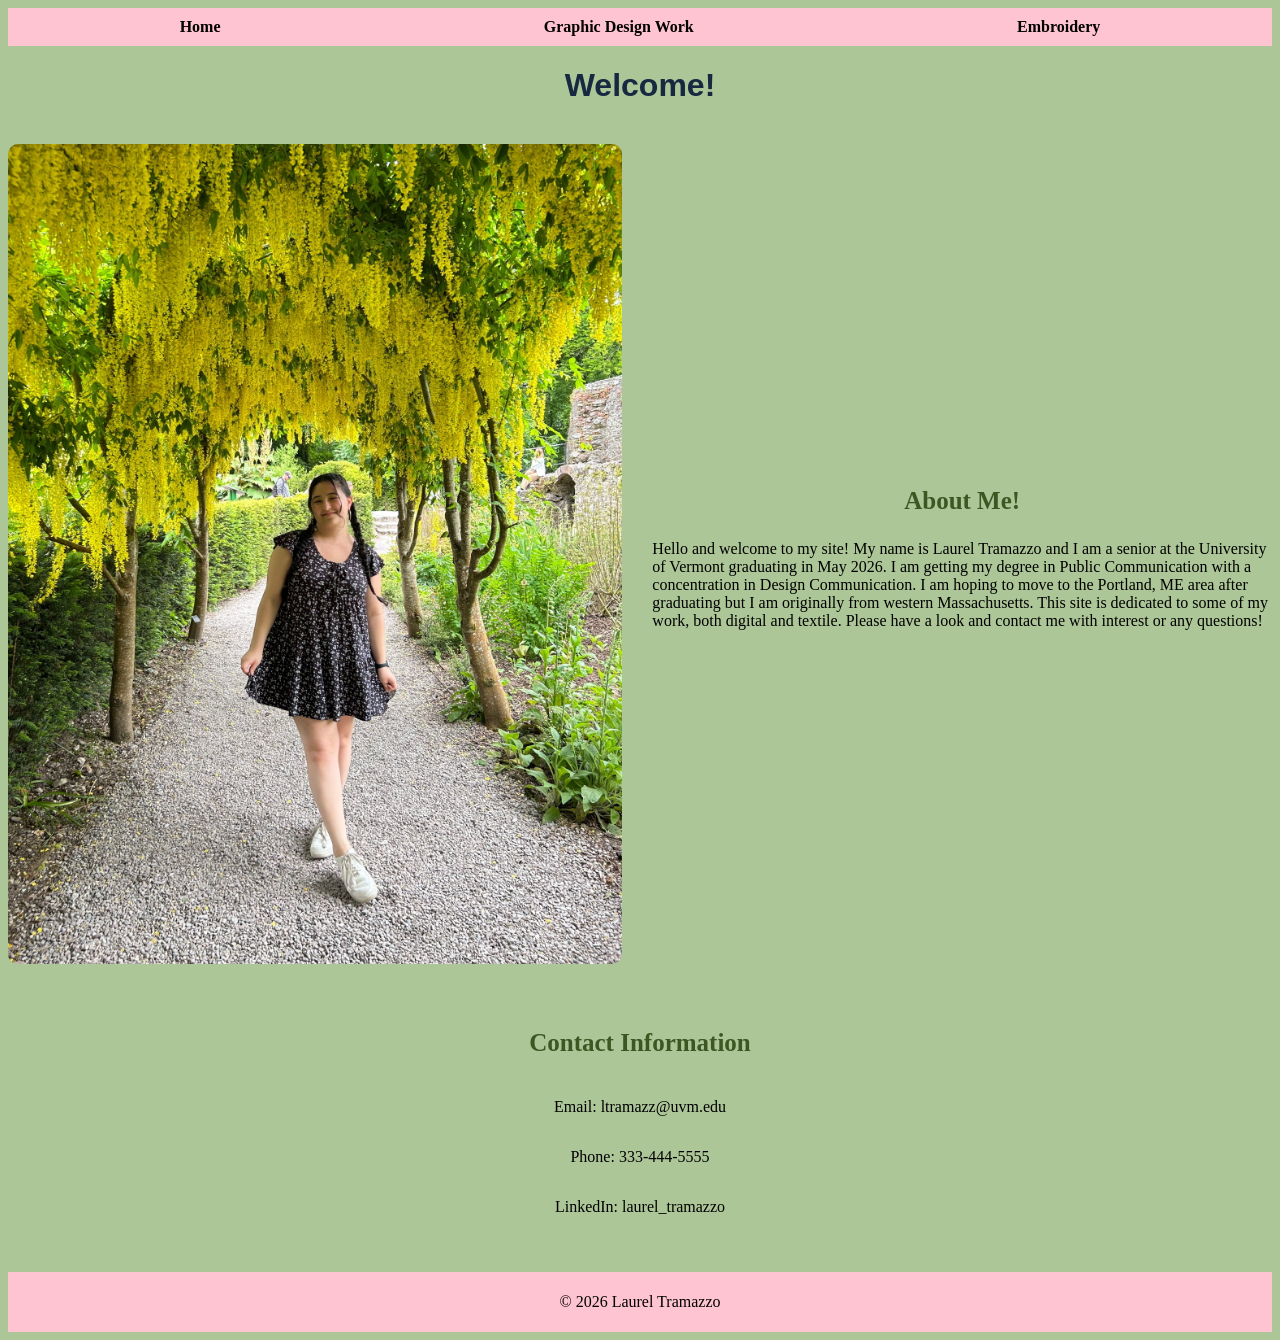
<file: index.html>
<!DOCTYPE html>
<html lang="en">

<head>
    <meta charset="UTF-8">
    <meta name="viewport" content="width=device-width, initial-scale=1.0">
    <title>Home</title>
    <link rel="stylesheet" type="text/css" href="style.css">
</head>

<body>

    <nav class="navbar">
        <a href="index.html">Home</a>
        <a href="Graphicwork.html">Graphic Design Work</a>
        <a href="Embroidery.html">Embroidery</a>
    </nav>

    <h1>Welcome!</h1>

    <div class="about-section">
        <div class="about-image">
            <img src="Images/website photo.jpg" height="500" alt="A photo of me in Ireland">
        </div>
        <div class="about-text">
            <h3>About Me!</h3>

            <p>Hello and welcome to my site! My name is Laurel Tramazzo and I am a senior at the University of Vermont
                graduating in May 2026. I am getting my degree in Public Communication with a concentration in Design
                Communication. I am hoping to move to the Portland, ME area after graduating but I am originally from
                western Massachusetts. This site is dedicated to some of my work, both digital and textile. Please have
                a look and contact me with interest or any questions!
            </p>
        </div>
    </div>

    <div class="contact-section">
        <h3>Contact Information</h3>
        <p style="text-align: center;">Email: ltramazz@uvm.edu</p>
        <p style="text-align: center;">Phone: 333-444-5555</p>
        <p style="text-align: center;">LinkedIn: laurel_tramazzo</p>
    </div>

    <footer>
        <p>© 2026 Laurel Tramazzo</p>
    </footer>
</body>

</html>
</file>
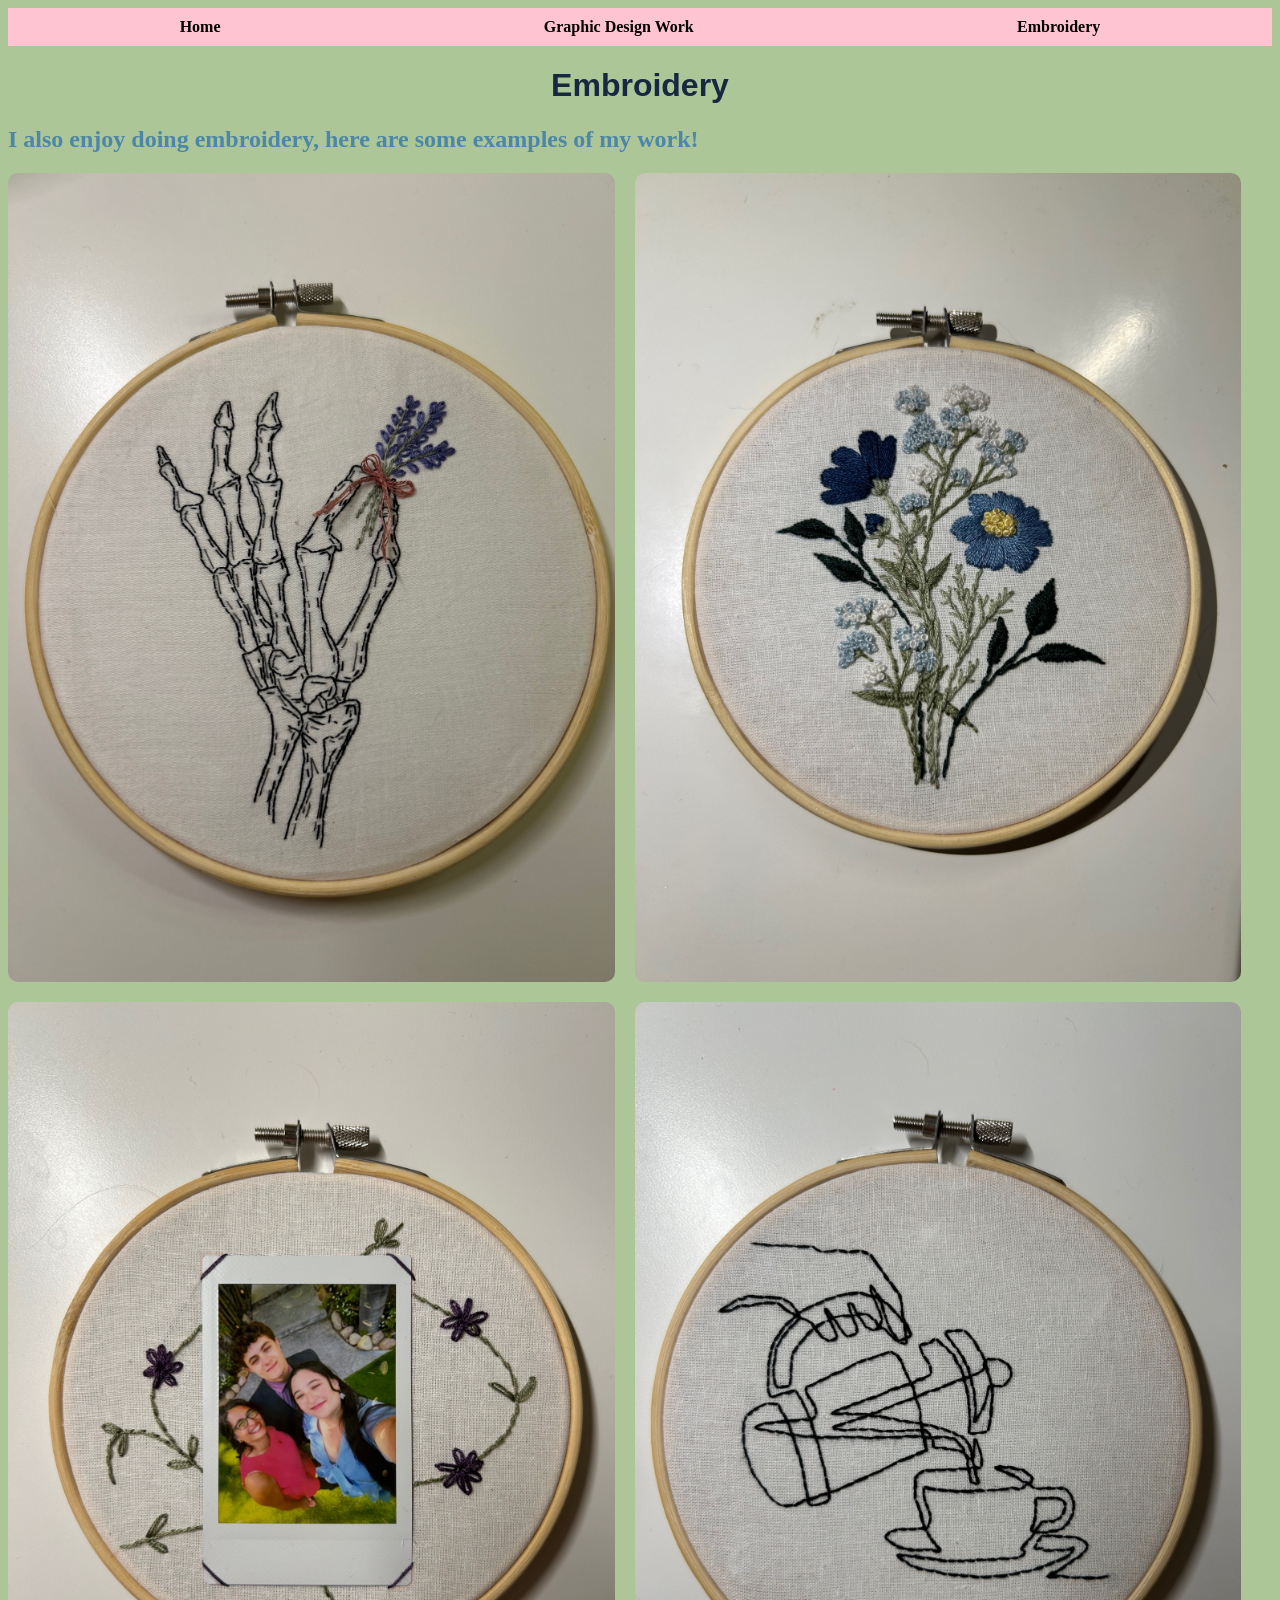
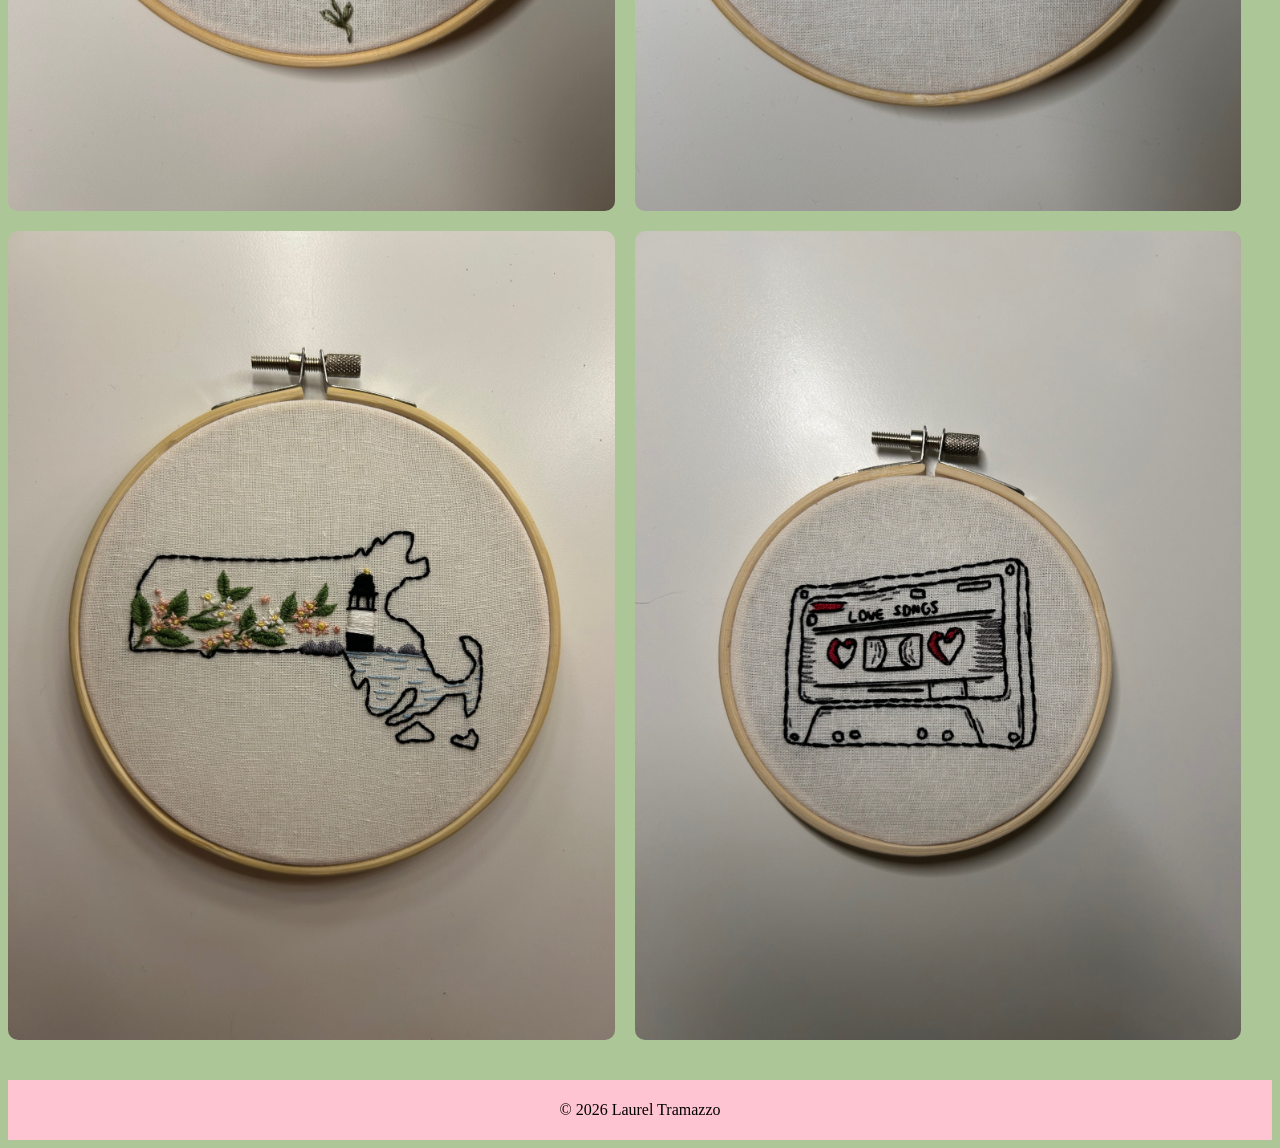
<file: Embroidery.html>
<!DOCTYPE html>
<html lang="en">

<head>
    <meta charset="UTF-8">
    <meta name="viewport" content="width=device-width, initial-scale=1.0">
    <title>Embroidery</title>
    <link rel="stylesheet" type="text/css" href="style.css">
</head>

<body>

    <nav class="navbar">
        <a href="index.html">Home</a>
        <a href="Graphicwork.html">Graphic Design Work</a>
        <a href="Embroidery.html">Embroidery</a>
    </nav>

    <h1>Embroidery</h1>
    <h2>I also enjoy doing embroidery, here are some examples of my work!</h2>

    <div class="gallery">
        <img src="Images/Embroider/IMG_0523.jpg" alt="Embroidery of a skeleton hand">
        <img src="Images/Embroider/IMG_2607.jpg" alt="Embroidery of blue flowers">
        <img src="Images/Embroider/IMG_3201.jpg" alt="Embroidery of a flower photo frame">
        <img src="Images/Embroider/IMG_3222.jpg" alt="Embroidery of a french press pouring coffee">
        <img src="Images/Embroider/IMG_3271.jpg" alt="Embroidery of Massachuetts">
        <img src="Images/Embroider/IMG_4511.jpg" alt="Embroidery of a cassette tape">
    </div>
    <footer>
        <p>© 2026 Laurel Tramazzo</p>
    </footer>
</body>

</html>
</file>
<file: style.css>
body {
    background-color: #adc698;
}

h1 {
    text-align:center;
    color: #192841;
    font-family: 'Lucida Sans', 'Lucida Sans Regular', 'Lucida Grande', 'Lucida Sans Unicode', Geneva, Verdana, sans-serif;
}

h2 {
    color: #4C86A8;
    font-family: Cambria, Cochin, Georgia, Times, 'Times New Roman', serif;
}

h3 {
    color: #3e5622;
    font-family: cursive;
    text-align: center;
    font-size: 25px;
}

p {
    font-family: Cambria, Cochin, Georgia, Times, 'Times New Roman', serif;
}

li {
    font-family: Cambria, Cochin, Georgia, Times, 'Times New Roman', serif;
}

footer {
    text-align: center;
    margin-top: 40px;
    padding: 5px;
    background-color: #ffc4d1;
}

.navbar {
    display: flex;             
    justify-content: space-around;
    background-color: #ffc4d1;
    padding: 10px;
}

.navbar a:hover {
    color: #DF2935;
}

.navbar a {
    text-decoration: none;
    color: black;
    font-weight: bold;
}

.about-section {
    display: flex;         
    align-items: center;    
    gap: 30px;             
    margin-top: 40px;
}

.about-image img {
    border-radius: 10px;
}

.contact-section {
    display: flex;
    flex-direction: column; 
    margin-top: 40px;
}

.software-list {
    display: flex;
}

.gallery {
    display: flex;              
    flex-wrap: wrap;            
    gap: 20px;                 
    margin-bottom: 40px;
}

.gallery img{
    width: 48%;
    height:auto;                 
    border-radius: 10px;
}
.gallery iframe {
    width: 48%;
    height:auto;                 
    border-radius: 10px;
}
.gallery img:hover {
    transform: scale(1.03);
    transition: 0.3s;
}
img {
    max-width: 100%;     
    height: auto;        
    display: block;      
    object-fit: contain; 
}


.gallery img {
    width: 48%;          
    height: auto;        
    object-fit: cover;   
}


@media (max-width: 768px) {
    .about-section {
        flex-direction: column;
        text-align: center;
    }
      .gallery img,
    .gallery iframe {
        width: 100%;
        height: auto;   
        object-fit: contain;
    }
}
</file>
